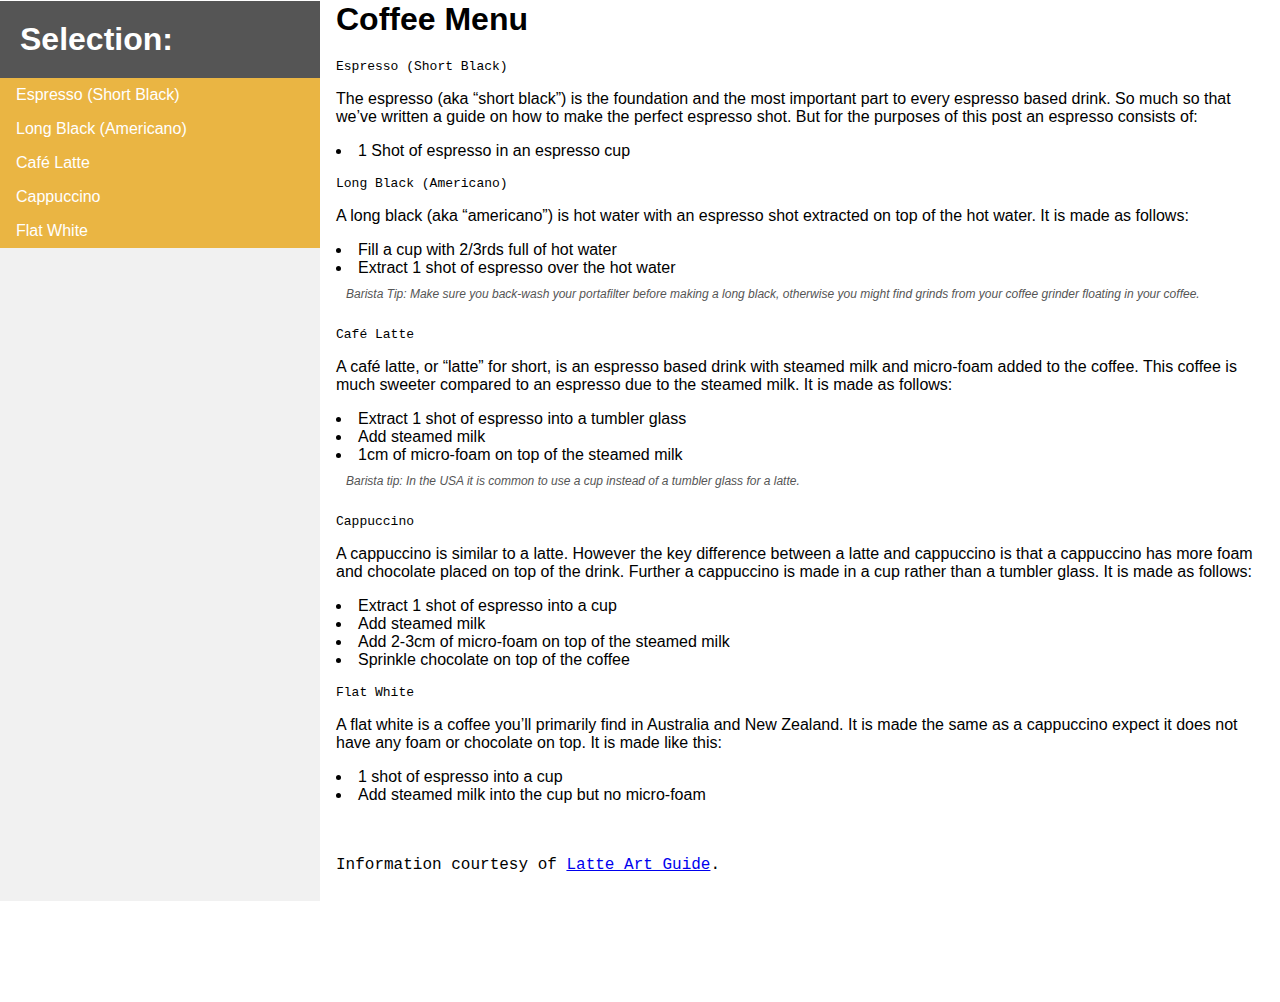
<file: technical/index.html>
<html lang="en">
<head>
  <ul><nav id="navbar"><header><h1 class="title">Selection:</h1></header>
  <li><a href="#Espresso_(Short_Black)" class="nav-link">Espresso (Short Black)</a></li>
  <li><a href="#Long_Black_(Americano)" class="nav-link">Long Black (Americano)</a></li>
  <li><a href="#Café_Latte" class="nav-link">Café Latte</a></li>
  <li><a href="#Cappuccino" class="nav-link">Cappuccino</a></li>
    <li><a href="#Flat_White" class="nav-link">Flat White</a></li></ul>
</nav>
<link rel="stylesheet" type="text/css" href="style.css">

<style type="text/css">
  /* 
    Test is not passing when media query is in style.css.
    The work around is putting media query in html and it works now!
  */
  @media (max-width: 600px) {
    body {
        background-color: lightblue;
    }
}
</style>

</head>

<body>
<main id="main-doc">
  <h1>Coffee Menu</h1>
  <section class="main-section" id="Espresso_(Short_Black)"><header><code>Espresso (Short Black)</code></header><p>The espresso (aka “short black”) is the foundation and the most important part to every espresso based drink. So much so that we’ve written a guide on how to make the perfect espresso shot. But for the purposes of this post an espresso consists of:
<li>1 Shot of espresso in an espresso cup</p></section>
  
  <section class="main-section" id="Long_Black_(Americano)"><header><code>Long Black (Americano)</code></header><p>A long black (aka “americano”) is hot water with an espresso shot extracted on top of the hot water. It is made as follows:

<li>Fill a cup with 2/3rds full of hot water <li>Extract 1 shot of espresso over the hot water

<div id="barista">Barista Tip: Make sure you back-wash your portafilter before making a long black, otherwise you might find grinds from your coffee grinder floating in your coffee.</div></p></section>
  
  <section class="main-section" id="Café_Latte"><header><code>Café Latte</code></header><p>A café latte, or “latte” for short, is an espresso based drink with steamed milk and micro-foam added to the coffee. This coffee is much sweeter compared to an espresso due to the steamed milk. It is made as follows:

<li>Extract 1 shot of espresso into a tumbler glass<li>Add steamed milk<li>1cm of micro-foam on top of the steamed milk

  <div id="barista">Barista tip: In the USA it is common to use a cup instead of a tumbler glass for a latte.</div></p></section>
  
  <section class="main-section" id="Cappuccino"><header><code>Cappuccino</code></header><p>A cappuccino is similar to a latte. However the key difference between a latte and cappuccino is that a cappuccino has more foam and chocolate placed on top of the drink. Further a cappuccino is made in a cup rather than a tumbler glass. It is made as follows:

<li>Extract 1 shot of espresso into a cup<li>Add steamed milk<li>Add 2-3cm of micro-foam on top of the steamed milk<li>Sprinkle chocolate on top of the coffee</p></section>
  
  <section class="main-section" id="Flat_White"><header><code>Flat White</code></header><p>A flat white is a coffee you’ll primarily find in Australia and New Zealand. It is made the same as a cappuccino expect it does not have any foam or chocolate on top. It is made like this:

<li>1 shot of espresso into a cup<li>Add steamed milk into the cup but no micro-foam</p></section>
  
</main>

<script src="https://cdn.freecodecamp.org/testable-projects-fcc/v1/bundle.js"></script>

</body>
<br><br>
<footer id="footer"> Information courtesy of <a href="https://www.latteartguide.com/2016/01/different-types-of-coffee.html">Latte Art Guide</a>.  </footer>

</html>
</file>
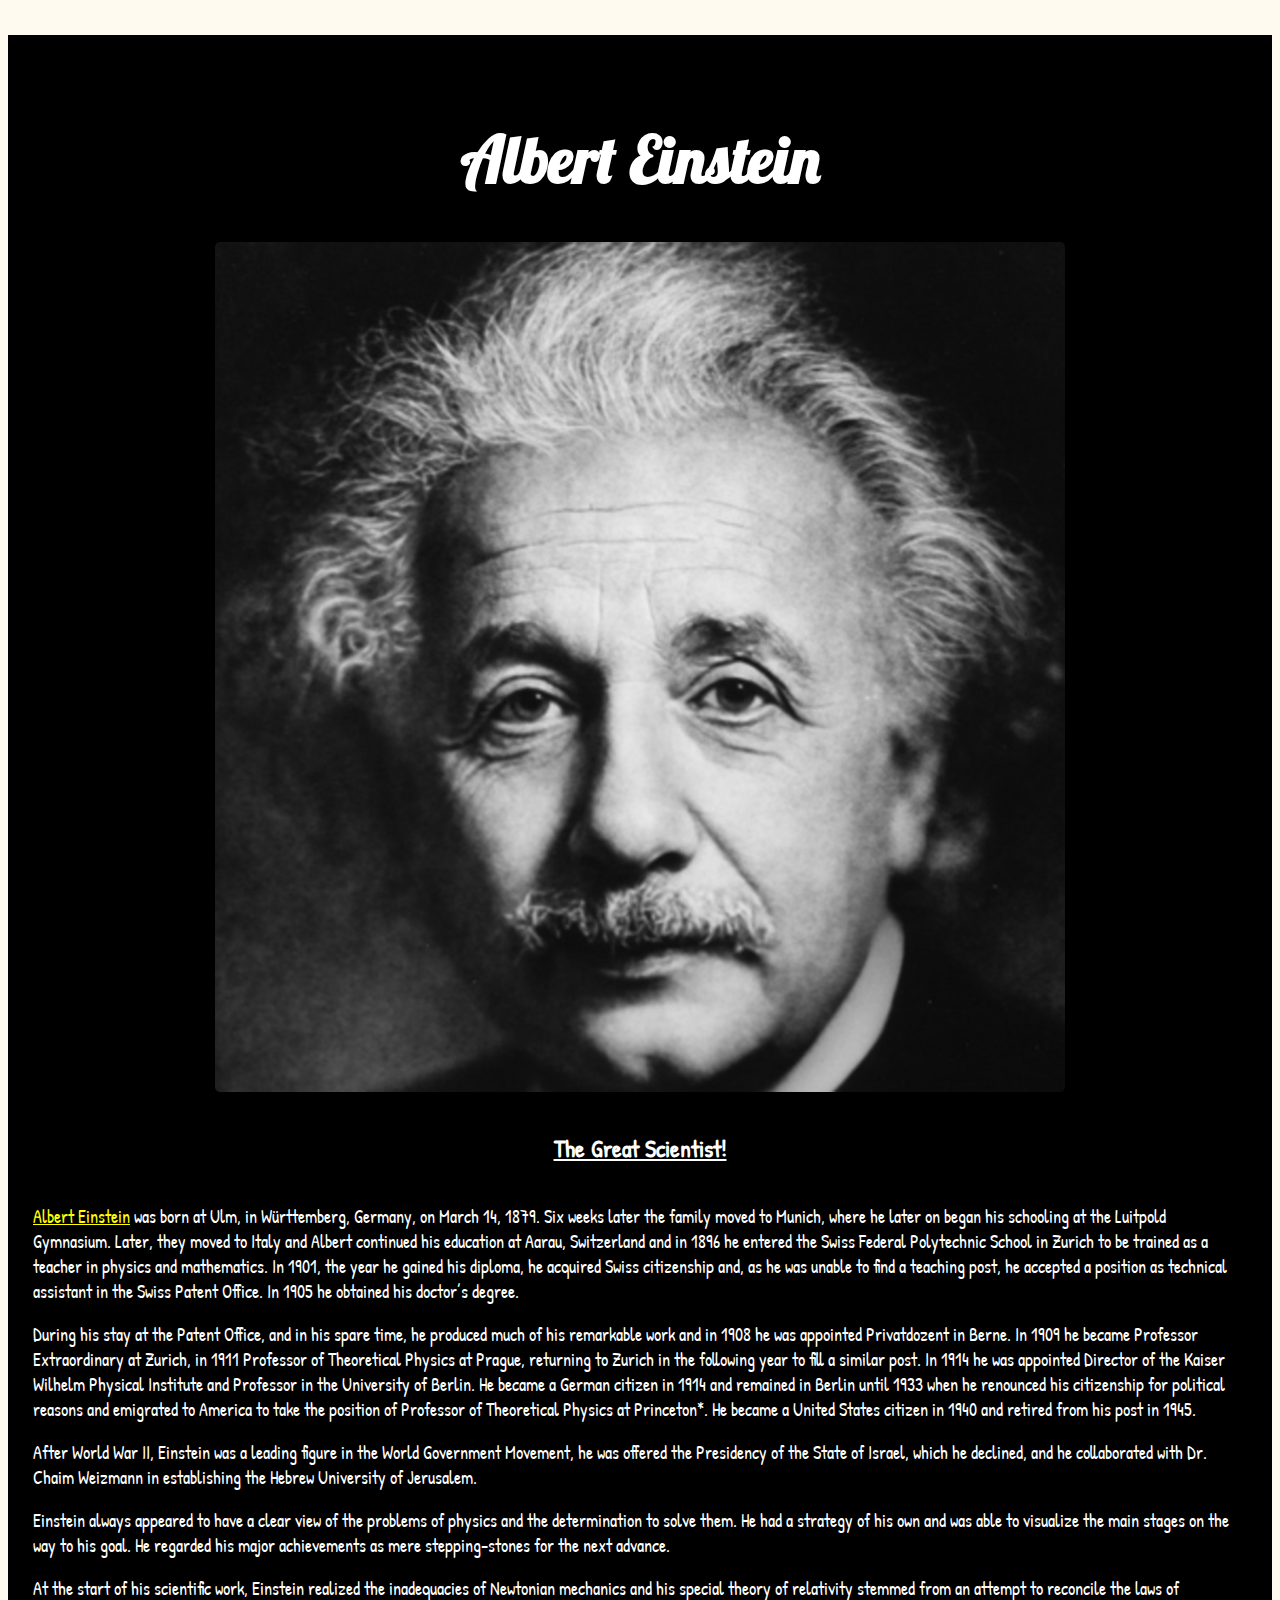
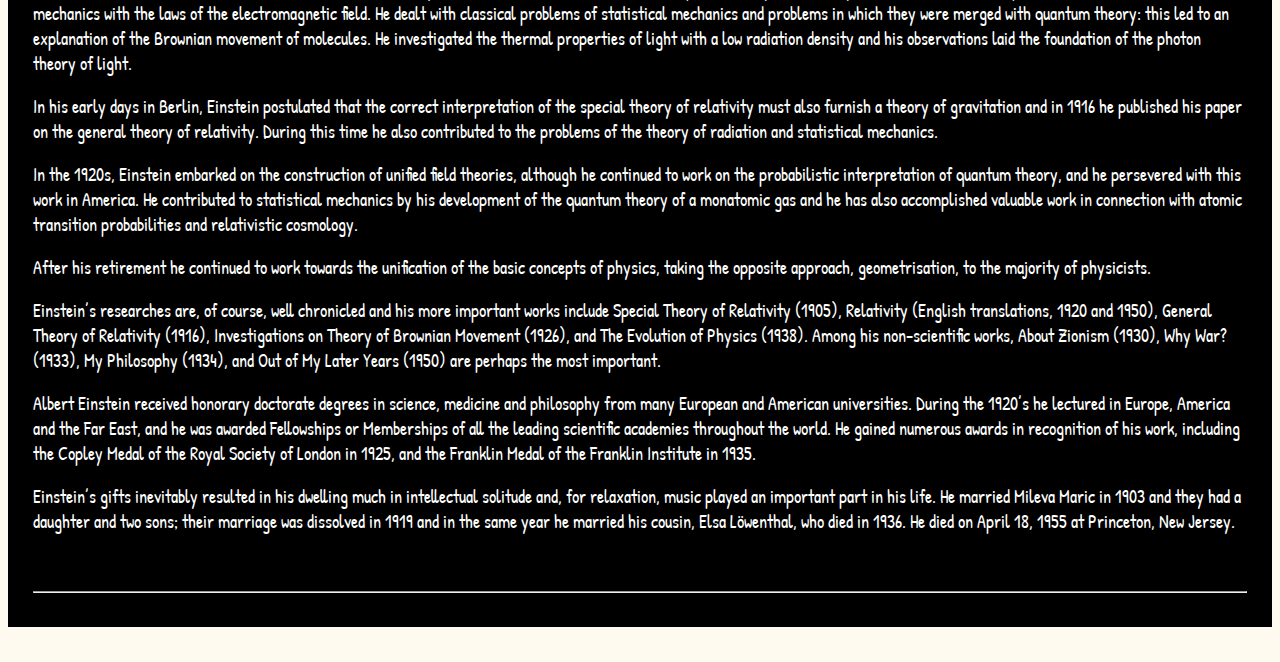
<file: tribute/index.html>
<!DOCTYPE html>
<html lang="en" >

<head>
  <meta charset="UTF-8">
  <title>Tribute </title>
  
  
  
      <link rel="stylesheet" href="style.css">

  
</head>

<body>

  
<link href="https://fonts.googleapis.com/css?family=Charmonman|Courgette|Lobster|Patrick+Hand|Satisfy" rel="stylesheet">


<div id = "main">
  <div id="title">
    <h1>Albert Einstein</h1>
  </div>
  <div id="img-div">
    <img src="einstein.jpg" alt = "Abd-tribute-image" id = "image">
    <h5 id="img-caption"><u>The Great Scientist!</u></h5>
    
  </div>
  <div id="tribute-info">
    <p><a href="https://en.wikipedia.org/wiki/Albert_Einstein" id="tribute-link" target="_blank">Albert Einstein</a>  was born at Ulm, in Württemberg, Germany, on March 14, 1879. Six weeks later the family moved to Munich, where he later on began his schooling at the Luitpold Gymnasium. Later, they moved to Italy and Albert continued his education at Aarau, Switzerland and in 1896 he entered the Swiss Federal Polytechnic School in Zurich to be trained as a teacher in physics and mathematics. In 1901, the year he gained his diploma, he acquired Swiss citizenship and, as he was unable to find a teaching post, he accepted a position as technical assistant in the Swiss Patent Office. In 1905 he obtained his doctor’s degree.
	</p>

	<p>
	During his stay at the Patent Office, and in his spare time, he produced much of his remarkable work and in 1908 he was appointed Privatdozent in Berne. In 1909 he became Professor Extraordinary at Zurich, in 1911 Professor of Theoretical Physics at Prague, returning to Zurich in the following year to fill a similar post. In 1914 he was appointed Director of the Kaiser Wilhelm Physical Institute and Professor in the University of Berlin. He became a German citizen in 1914 and remained in Berlin until 1933 when he renounced his citizenship for political reasons and emigrated to America to take the position of Professor of Theoretical Physics at Princeton*. He became a United States citizen in 1940 and retired from his post in 1945.
	</p>
	
	<p>
	After World War II, Einstein was a leading figure in the World Government Movement, he was offered the Presidency of the State of Israel, which he declined, and he collaborated with Dr. Chaim Weizmann in establishing the Hebrew University of Jerusalem.
	</p>

<p>
Einstein always appeared to have a clear view of the problems of physics and the determination to solve them. He had a strategy of his own and was able to visualize the main stages on the way to his goal. He regarded his major achievements as mere stepping-stones for the next advance.
</p>

<p>
At the start of his scientific work, Einstein realized the inadequacies of Newtonian mechanics and his special theory of relativity stemmed from an attempt to reconcile the laws of mechanics with the laws of the electromagnetic field. He dealt with classical problems of statistical mechanics and problems in which they were merged with quantum theory: this led to an explanation of the Brownian movement of molecules. He investigated the thermal properties of light with a low radiation density and his observations laid the foundation of the photon theory of light.
</p>

<p>
In his early days in Berlin, Einstein postulated that the correct interpretation of the special theory of relativity must also furnish a theory of gravitation and in 1916 he published his paper on the general theory of relativity. During this time he also contributed to the problems of the theory of radiation and statistical mechanics.
</p>

<p>
In the 1920s, Einstein embarked on the construction of unified field theories, although he continued to work on the probabilistic interpretation of quantum theory, and he persevered with this work in America. He contributed to statistical mechanics by his development of the quantum theory of a monatomic gas and he has also accomplished valuable work in connection with atomic transition probabilities and relativistic cosmology.
</p>

<p>
After his retirement he continued to work towards the unification of the basic concepts of physics, taking the opposite approach, geometrisation, to the majority of physicists.
</p>

<p>
Einstein’s researches are, of course, well chronicled and his more important works include Special Theory of Relativity (1905), Relativity (English translations, 1920 and 1950), General Theory of Relativity (1916), Investigations on Theory of Brownian Movement (1926), and The Evolution of Physics (1938). Among his non-scientific works, About Zionism (1930), Why War? (1933), My Philosophy (1934), and Out of My Later Years (1950) are perhaps the most important.
</p>

<p>
Albert Einstein received honorary doctorate degrees in science, medicine and philosophy from many European and American universities. During the 1920’s he lectured in Europe, America and the Far East, and he was awarded Fellowships or Memberships of all the leading scientific academies throughout the world. He gained numerous awards in recognition of his work, including the Copley Medal of the Royal Society of London in 1925, and the Franklin Medal of the Franklin Institute in 1935.
</p>

<p>
Einstein’s gifts inevitably resulted in his dwelling much in intellectual solitude and, for relaxation, music played an important part in his life. He married Mileva Maric in 1903 and they had a daughter and two sons; their marriage was dissolved in 1919 and in the same year he married his cousin, Elsa Löwenthal, who died in 1936. He died on April 18, 1955 at Princeton, New Jersey.
</p> 
 </div>
  <hr>
</div>
  
 <script src="https://cdn.freecodecamp.org/testable-projects-fcc/v1/bundle.js" type="text/javascript" ></script> 

</body>

</html>
</file>
<file: technical/style.css>
body {
  margin: 0;
  margin-left: 25%;
  padding: 1px 16px;
  height: 1000px;
  font-family: Roboto, sans-serif;
}

#barista {
  color: #555;
  font-style: italic;
  font-size: 12px;
  padding: 10px;
}

.title {
  margin: 0;
  padding: 20px;
  background-color: #555;
  color: white;
}

ul {
    margin: 0;
    padding: 0;
    width: 25%;
    left: 0;
    background-color: #f1f1f1;
    position: fixed;
    height: 100%;
    overflow: auto;
}

li a {
    display: block;
    color: #000;
    padding: 8px 16px;
    text-decoration: none;
}

li a.nav-link {
    background-color: #EAB543;
    color: white;
}

li a:hover:not(.nav-link) {
    background-color: #555;
    color: white;
}

#footer {
  font-family: courier;
}
</file>
<file: tribute/style.css>
html{
  background: rgb(255,250,240);
}
#main{
  color: white;
  text-align: center;
  font-family: 'Patrick Hand', cursive;
  margin:35px auto;
  padding: 25px;
  font-size: 18px;
  background: black;
}

#title{
  font-family : 'Lobster', cursive;
  font-size: 32px;
  padding-top: 16px;
}
#image{
  max-width: 70%;
  height: 50%; 
  display: block; 
  height: auto;
  margin: auto;
  border-radius: 5px;
}
#img-caption{
  font-size: 24px;
}
#tribute-info{
  text-align: left;
  padding-bottom: 30px; 
}
#tribute-link{
  color: yellow;
}
</file>
